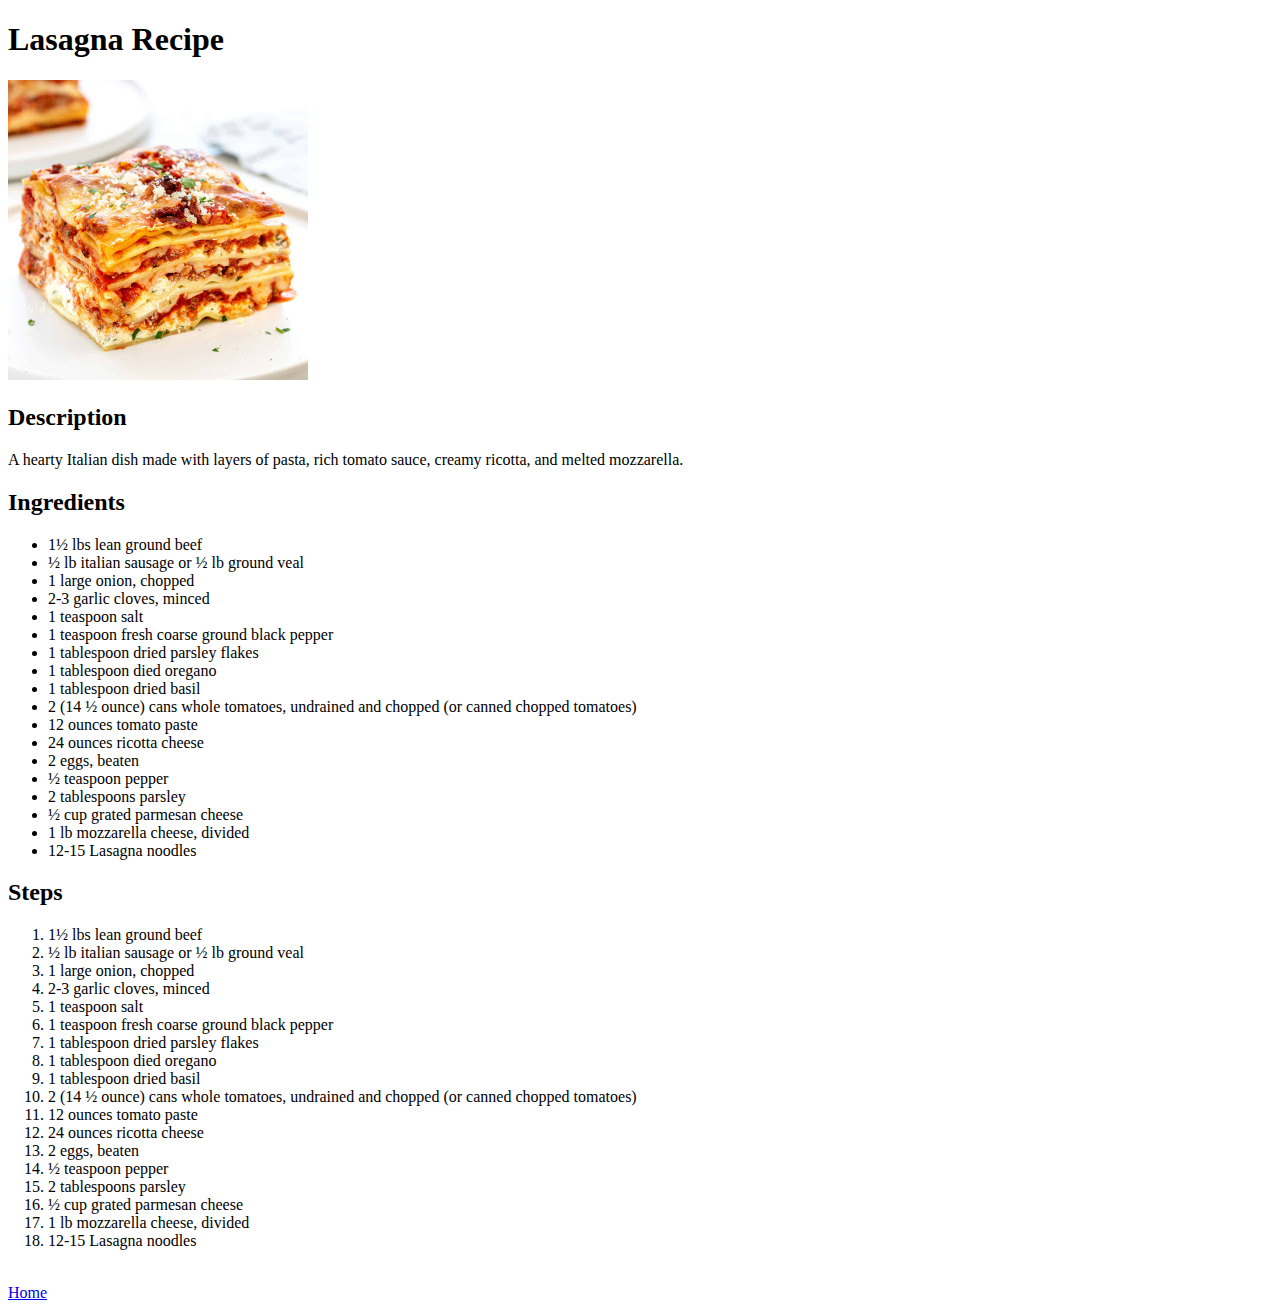
<file: recipes/lasagna.html>
<!DOCTYPE html>
<html lang="en">
    <head>
        <meta charset="UTF-8">
        <meta name="viewport" content="width=device-width, initial-scale=1.0">
        <title>Lasagna Recipe</title>
    </head>
    <body>
        <h1>Lasagna Recipe</h1>
        <img src="../images/lasagna.jpg" alt="image of a freshly cooked lasagna" width="300">
        <h2>Description</h2>
        <p>A hearty Italian dish made with layers of pasta, rich tomato sauce, creamy ricotta, and melted mozzarella.</p>
        
        <h2>Ingredients</h2>
            <ul>
                <li>1&frac12 lbs lean ground beef</li>
                    <li>&frac12 lb italian sausage or &frac12 lb ground veal</li>
                    <li>1 large onion, chopped</li>
                    <li>2-3 garlic cloves, minced</li>
                    <li>1 teaspoon salt</li>
                    <li>1 teaspoon fresh coarse ground black pepper</li>
                    <li>1 tablespoon dried parsley flakes</li>
                    <li>1 tablespoon died oregano</li>
                    <li>1 tablespoon dried basil</li>
                    <li>2 (14 &frac12 ounce) cans whole tomatoes, undrained and chopped (or canned chopped tomatoes) </li>
                    <li>12 ounces tomato paste</li>
                    <li>24 ounces ricotta cheese</li>
                    <li>2 eggs, beaten</li>
                    <li>&frac12 teaspoon pepper</li>
                    <li>2 tablespoons parsley</li>
                    <li>&frac12 cup grated parmesan cheese</li>
                    <li>1 lb mozzarella cheese, divided</li>
                    <li>12-15 Lasagna noodles</li>
            </ul>
        
        <h2>Steps</h2>
            <ol>
                <li>1&frac12 lbs lean ground beef</li>
                    <li>&frac12 lb italian sausage or &frac12 lb ground veal</li>
                    <li>1 large onion, chopped</li>
                    <li>2-3 garlic cloves, minced</li>
                    <li>1 teaspoon salt</li>
                    <li>1 teaspoon fresh coarse ground black pepper</li>
                    <li>1 tablespoon dried parsley flakes</li>
                    <li>1 tablespoon died oregano</li>
                    <li>1 tablespoon dried basil</li>
                    <li>2 (14 &frac12 ounce) cans whole tomatoes, undrained and chopped (or canned chopped tomatoes) </li>
                    <li>12 ounces tomato paste</li>
                    <li>24 ounces ricotta cheese</li>
                    <li>2 eggs, beaten</li>
                    <li>&frac12 teaspoon pepper</li>
                    <li>2 tablespoons parsley</li>
                    <li>&frac12 cup grated parmesan cheese</li>
                    <li>1 lb mozzarella cheese, divided</li>
                    <li>12-15 Lasagna noodles</li>
            </ol>

        <br>
        <a href="../index.html">Home</a>
    </body>
</html>
</file>
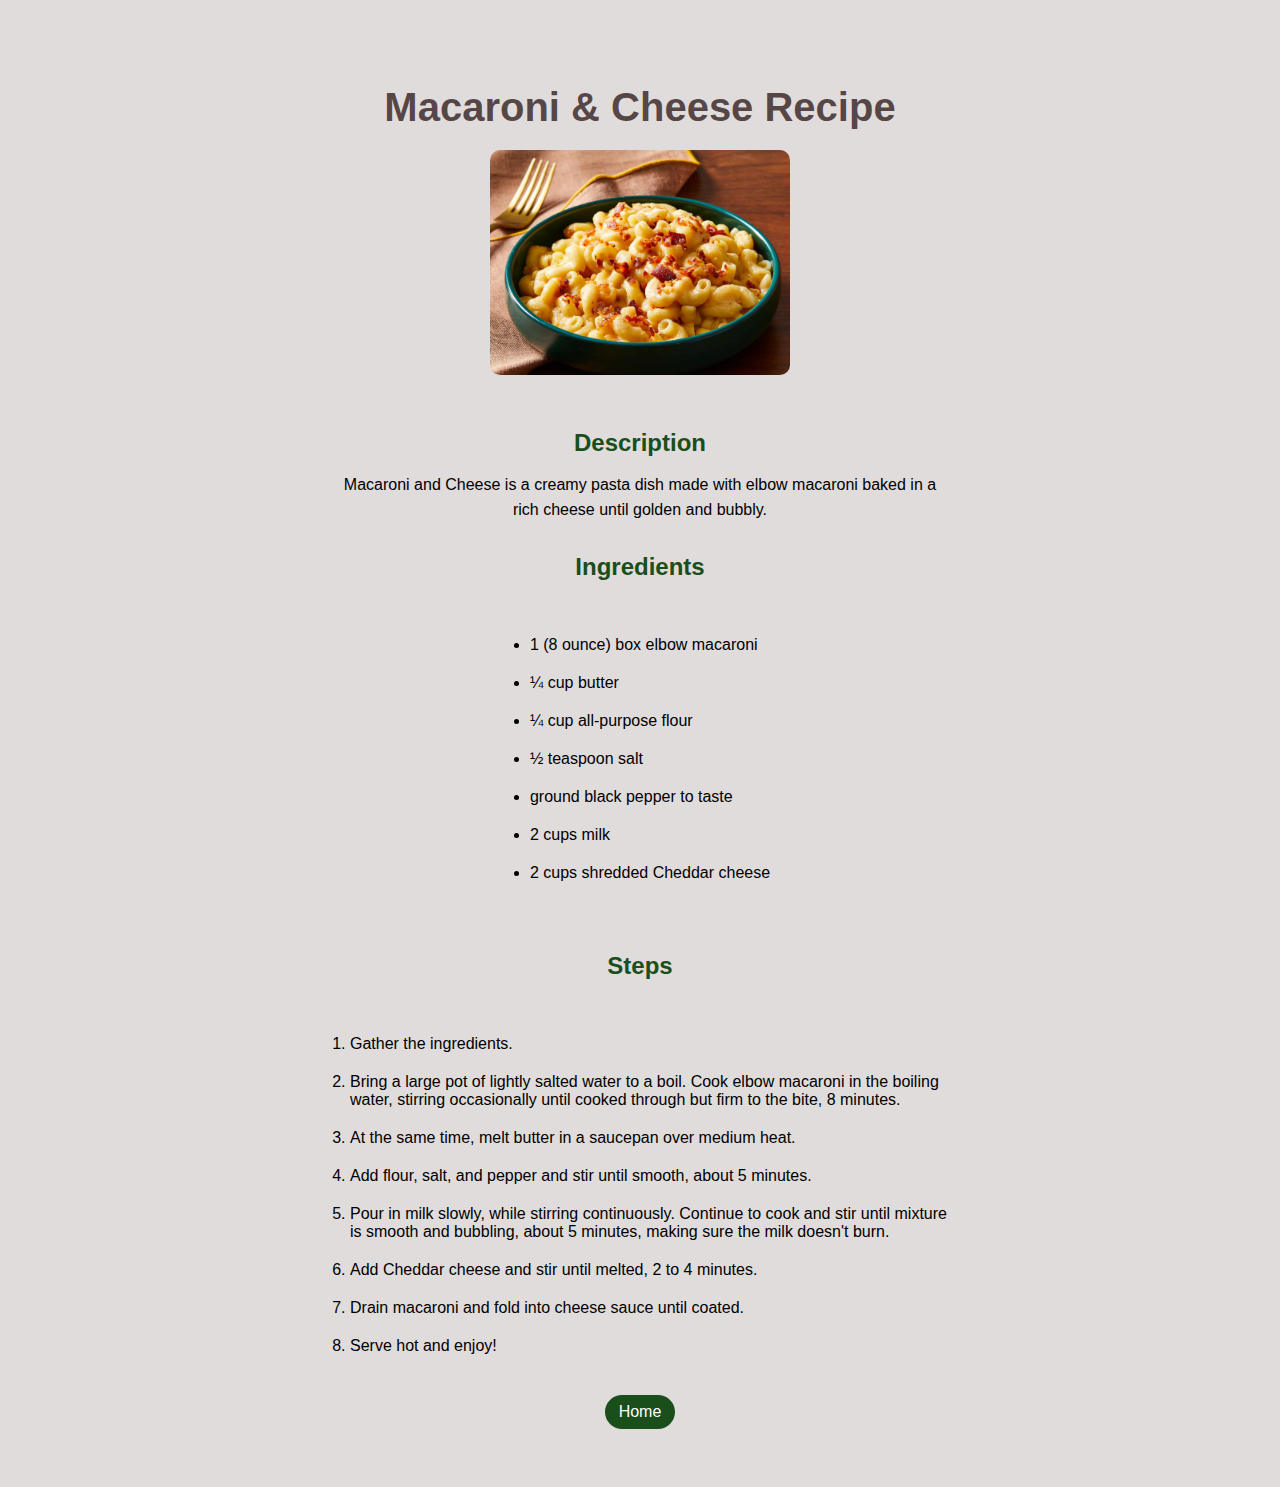
<file: recipes/macaroni&cheese.html>
<!DOCTYPE html>
<html lang="en">
    <head>
        <meta charset="UTF-8">
        <meta name="viewport" content="width=device-width, initial-scale=1.0">
        <link rel="stylesheet" href="../style.css">
        <title>Macaroni & Cheese Recipe</title>
    </head>
    <body>
        <h1 id="recipe-title">Macaroni & Cheese Recipe</h1>
        <img class="recipe-image" src="../images/macaroni&cheese.jpg" alt="Image of freshly cooked macaroni & cheese" width="300">
        
        <h2 class="section-title">Description</h2>
        <p class="description-text">Macaroni and Cheese is a creamy pasta dish made with elbow macaroni baked in a rich cheese until golden and bubbly.</p>

        <h2 class="section-title">Ingredients</h2>
            <ul class="ingredients-list">
                <li>1 (8 ounce) box elbow macaroni</li>
                <li>&frac14 cup butter</li>
                <li>&frac14 cup all-purpose flour</li>
                <li>&frac12 teaspoon salt</li>
                <li>ground black pepper to taste</li>
                <li>2 cups milk</li>
                <li>2 cups shredded Cheddar cheese</li>
            </ul>

        <h2 class="section-title">Steps</h2>
            <ol class="steps-list">
                <li>Gather the ingredients.</li>
                <li>Bring a large pot of lightly salted water to a boil. Cook elbow macaroni in the boiling water, stirring occasionally until cooked through but firm to the bite, 8 minutes.</li>
                <li>At the same time, melt butter in a saucepan over medium heat.</li>
                <li>Add flour, salt, and pepper and stir until smooth, about 5 minutes.</li>
                <li>Pour in milk slowly, while stirring continuously. Continue to cook and stir until mixture is smooth and bubbling, about 5 minutes, making sure the milk doesn't burn.</li>
                <li>Add Cheddar cheese and stir until melted, 2 to 4 minutes.</li>
                <li>Drain macaroni and fold into cheese sauce until coated.</li>
                <li>Serve hot and enjoy!</li>
            </ol>
            
        <br>
        <a class="btn" href="../index.html">Home</a>
    </body>
</html>
</file>
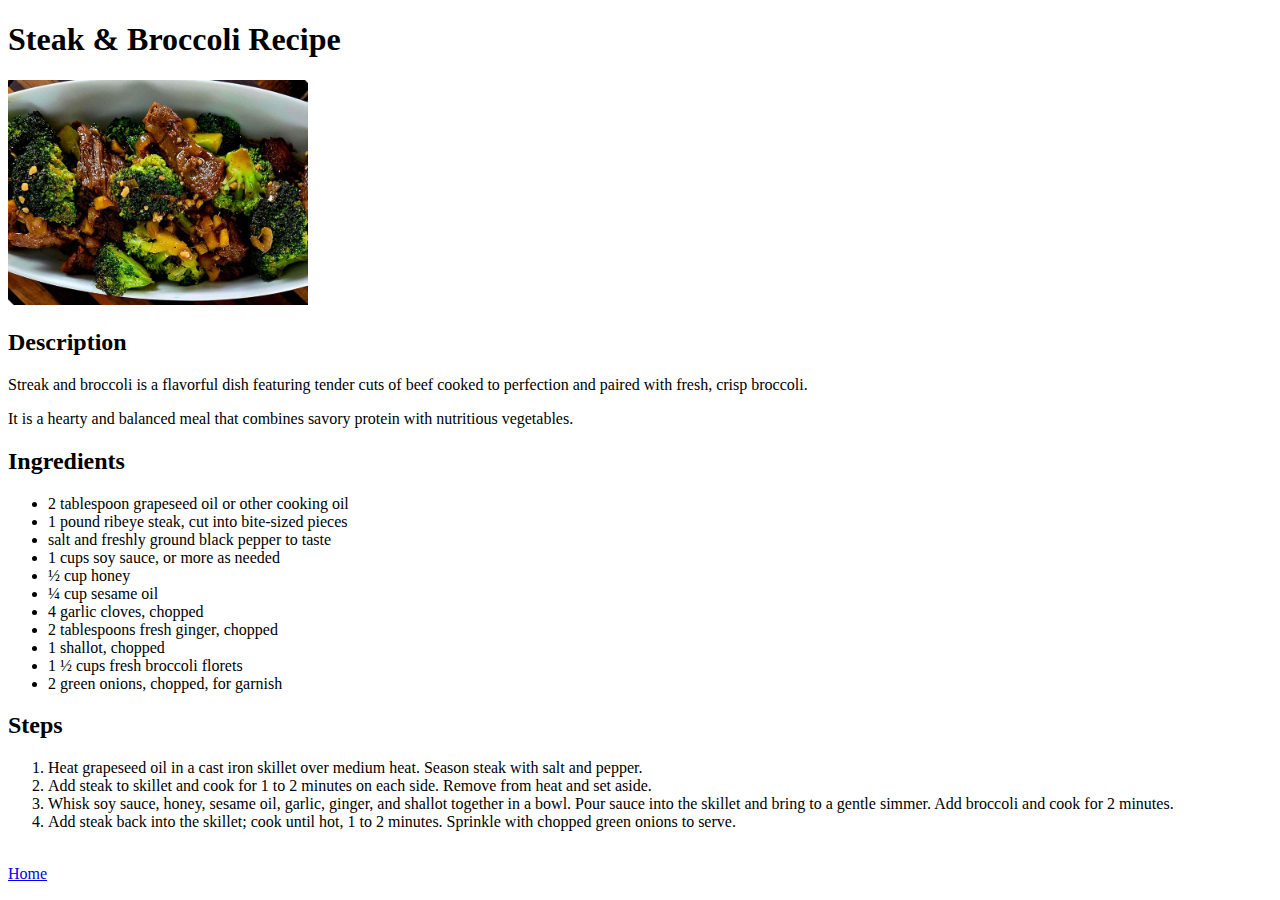
<file: recipes/steak&broccoli.html>
<!DOCTYPE html>
<html lang="en">
    <head>
        <meta charset="UTF-8">
        <meta name="viewport" content="width=device-width, initial-scale=1.0">
        <title>Steak & Broccoli Recipe</title>
    </head>
    <body>
        <h1>Steak & Broccoli Recipe</h1>
        <img src="../images/steak&broccoli.jpg" alt="Image of freshly cooked steak and broccoli" width="300">
        <h2>Description</h2>
        <p>Streak and broccoli is a flavorful dish featuring tender cuts of beef cooked to perfection and paired with fresh, crisp broccoli.</p>
        <p>It is a hearty and balanced meal that combines savory protein with nutritious vegetables.</p>

        <h2>Ingredients</h2>
            <ul>
                <li>2 tablespoon grapeseed oil or other cooking oil</li>
                <li>1 pound ribeye steak, cut into bite-sized pieces</li>
                <li>salt and freshly ground black pepper to taste</li>
                <li>1 cups soy sauce, or more as needed</li>
                <li>&frac12 cup honey</li>
                <li>&frac14 cup sesame oil</li>
                <li>4 garlic cloves, chopped</li>
                <li>2 tablespoons fresh ginger, chopped</li>
                <li>1 shallot, chopped</li>
                <li>1 &frac12 cups fresh broccoli florets</li>
                <li>2 green onions, chopped, for garnish</li>
            </ul>

        <h2>Steps</h2>
            <ol>
                <li>Heat grapeseed oil in a cast iron skillet over medium heat. Season steak with salt and pepper.</li>
                <li>Add steak to skillet and cook for 1 to 2 minutes on each side. Remove from heat and set aside.</li>
                <li>Whisk soy sauce, honey, sesame oil, garlic, ginger, and shallot together in a bowl. Pour sauce into the skillet and bring to a gentle simmer. Add broccoli and cook for 2 minutes.</li>
                <li>Add steak back into the skillet; cook until hot, 1 to 2 minutes. Sprinkle with chopped green onions to serve.</li>
            </ol>  
            
        <br>
        <a href="../index.html">Home</a>    
    </body>
</html>
</file>
<file: style.css>
body {
    font-family: Arial, sans-serif;
    background-color: rgb(224, 220, 220);
    text-align: center;
    padding: 50px;
}

#main-title {
    font-size: 40px;
    color: rgba(56, 36, 36, 0.82);
    margin-bottom: 20px;
}


.recipe-list li {
    list-style-type: none;
    margin: 0.9px ;
}


#recipe-title {
    font-size: 40px;
    color: rgba(56, 36, 36, 0.82);
    margin-bottom: 20px;
}

.section-title {
    color: rgb(26, 78, 26);
    margin-top: 30px;
    margin-bottom: 15px;
}

.description-text {
    max-width: 600px;
    margin: 0 auto 20px auto;
    line-height: 1.6;
}

.recipe-image {
    border-radius: 10px;
    margin-bottom: 20px;
}

.ingredients-list{
    text-align: left;
    display: inline-block;
    margin: 20px auto;
    padding-left: 20px;
}

.steps-list{
    text-align: left;
    display: inline-block;
    margin: 20px auto;
    padding-left: 20px;
    max-width: 600px;
    
}

.ingredients-list li, 
.steps-list li{
    margin: 20px 0;
}


.btn {
    text-decoration: none;
    background-color: rgb(26, 78, 26);
    color: white;
    padding: 8px 14px;
    border-radius: 100px;
    transition: background-color 0.5s ease;
    display:inline-block
}

.btn:hover {
    background-color: rgb(52, 223, 121);
}
</file>
